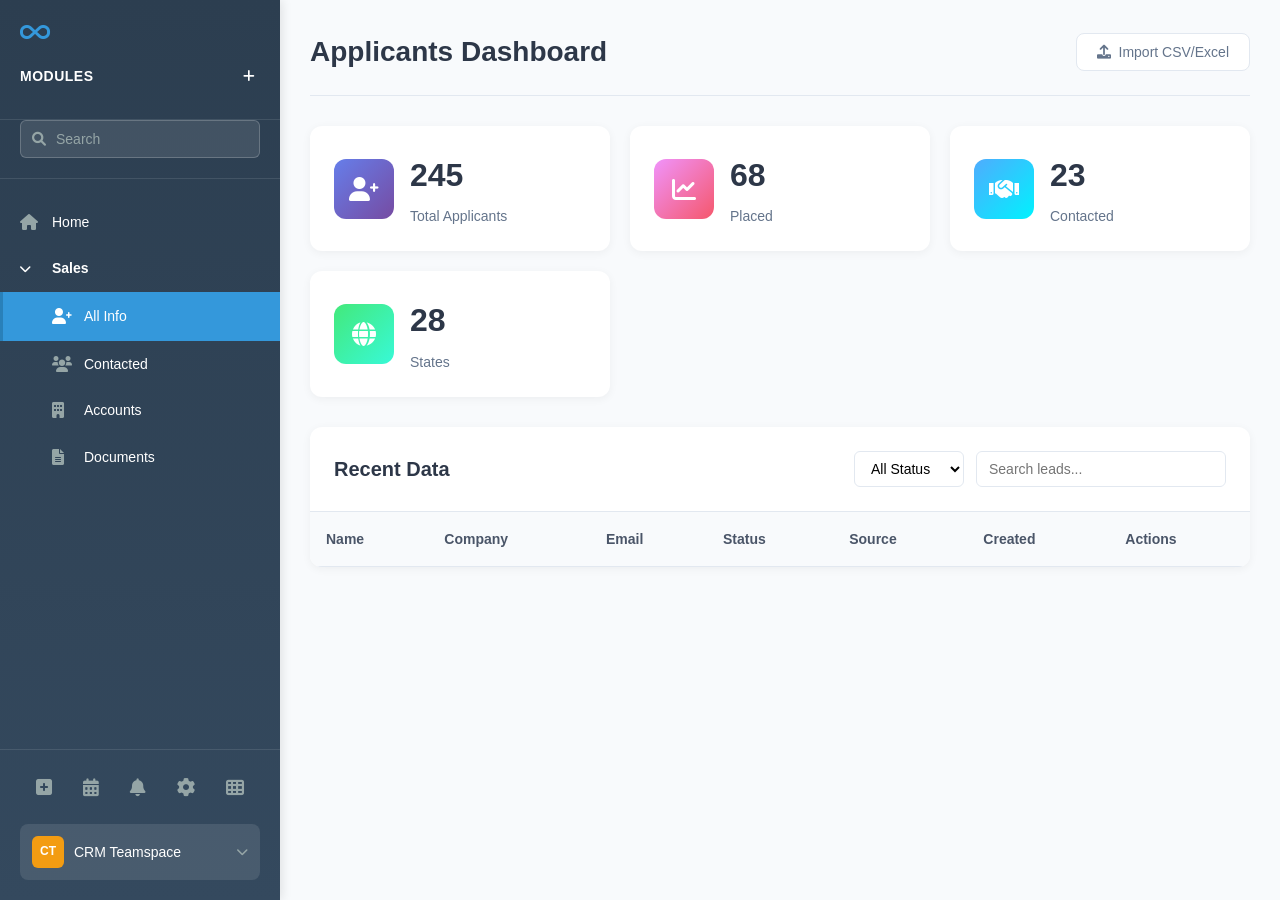
<file: index.html>
<!DOCTYPE html>
<html lang="en">
<head>
    <meta charset="UTF-8">
    <meta name="viewport" content="width=device-width, initial-scale=1.0">
    <title>CRM Dashboard - Update Company</title>
    <link rel="stylesheet" href="styles.css">
    <link href="https://cdnjs.cloudflare.com/ajax/libs/font-awesome/6.0.0/css/all.min.css" rel="stylesheet">
</head>
<body>
    <div class="app-container">
        <!-- Sidebar Navigation -->
        <nav class="sidebar">
            <div class="sidebar-header">
                <div class="logo">
                    <i class="fas fa-infinity"></i>
                </div>
                <div class="modules-section">
                    <div class="modules-header">
                        <span>Modules</span>
                        <button class="add-module-btn">
                            <i class="fas fa-plus"></i>
                        </button>
                    </div>
                </div>
            </div>

            <div class="search-section">
                <div class="search-container">
                    <i class="fas fa-search"></i>
                    <input type="text" placeholder="Search" class="search-input">
                </div>
            </div>

            <div class="nav-menu">
                <div class="nav-item">
                    <i class="fas fa-home"></i>
                    <span>Home</span>
                </div>

                <div class="nav-section">
                    <div class="nav-section-header" data-section="sales">
                        <i class="fas fa-chevron-down section-arrow"></i>
                        <span>Sales</span>
                    </div>
                    <div class="nav-section-content" id="sales-section">
                        <div class="nav-item active">
                            <i class="fas fa-user-plus"></i>
                            <span>All Info</span>
                            <button class="nav-options">
                                <i class="fas fa-ellipsis-h"></i>
                            </button>
                        </div>
                        <div class="nav-item">
                            <i class="fas fa-users"></i>
                            <span>Contacted</span>
                        </div>
                        <div class="nav-item">
                            <i class="fas fa-building"></i>
                            <span>Accounts</span>
                        </div>

                        <div class="nav-item">
                            <i class="fas fa-file-alt"></i>
                            <span>Documents</span>
                        </div>

                    </div>
                </div>


            </div>

            <div class="sidebar-footer">
                <div class="sidebar-icons">
                    <i class="fas fa-plus-square"></i>
                    <i class="fas fa-calendar-alt"></i>
                    <i class="fas fa-bell"></i>
                    <i class="fas fa-cog"></i>
                    <i class="fas fa-th"></i>
                </div>
                <div class="teamspace">
                    <div class="teamspace-info">
                        <div class="teamspace-avatar">CT</div>
                        <span>CRM Teamspace</span>
                        <i class="fas fa-chevron-down"></i>
                    </div>
                </div>
            </div>
        </nav>

        <!-- Main Content Area -->
        <main class="main-content">
            <div class="content-header">
                <h1>Applicants Dashboard</h1>
                <div class="header-actions">

                    <input type="file" id="csvFileInput" accept=".csv,.xlsx,.xls" style="display: none;">
                    <button class="btn btn-secondary" id="importBtn">
                        <i class="fas fa-upload"></i>
                        Import CSV/Excel
                    </button>
                </div>
            </div>

            <div class="content-body">
                <div class="stats-grid">
                    <div class="stat-card">
                        <div class="stat-icon">
                            <i class="fas fa-user-plus"></i>
                        </div>
                        <div class="stat-info">
                            <h3>245</h3>
                            <p>Total Applicants</p>
                        </div>
                    </div>
                    <div class="stat-card">
                        <div class="stat-icon">
                            <i class="fas fa-chart-line"></i>
                        </div>
                        <div class="stat-info">
                            <h3>68</h3>
                            <p>Placed</p>
                        </div>
                    </div>
                    <div class="stat-card">
                        <div class="stat-icon">
                            <i class="fas fa-handshake"></i>
                        </div>
                        <div class="stat-info">
                            <h3>23</h3>
                            <p>Contacted</p>
                        </div>
                    </div>
                    <div class="stat-card">
                        <div class="stat-icon">
                            <i class="fas fa-globe"></i>
                        </div>
                        <div class="stat-info">
                            <h3>28</h3>
                            <p>States</p>
                        </div>
                    </div>
                </div>

                <div class="leads-table-container">
                    <div class="table-header">
                        <h2>Recent Data</h2>
                        <div class="table-filters">
                            <select class="filter-select">
                                <option>All Status</option>
                                <option>New</option>
                                <option>Contacted</option>
                                <option>placed</option>
                            </select>
                            <select class="sort-select" id="sortSelect" style="display: none;">
                                <option value="">Sort by...</option>
                            </select>
                            <input type="text" placeholder="Search leads..." class="table-search">
                        </div>
                    </div>
                    <div class="table-wrapper">
                        <table class="leads-table">
                            <thead>
                                <tr>
                                    <th>Name</th>
                                    <th>Company</th>
                                    <th>Email</th>
                                    <th>Status</th>
                                    <th>Source</th>
                                    <th>Created</th>
                                    <th>Actions</th>
                                </tr>
                            </thead>
                        </table>
                    </div>
                </div>
            </div>
        </main>
    </div>

    <script src="script.js"></script>
</body>
</html>
</file>
<file: styles.css>
/* Reset and Base Styles */
* {
    margin: 0;
    padding: 0;
    box-sizing: border-box;
}

body {
    font-family: -apple-system, BlinkMacSystemFont, 'Segoe UI', Roboto, Oxygen, Ubuntu, Cantarell, sans-serif;
    background-color: #f5f7fa;
    color: #333;
    line-height: 1.6;
}

/* App Container */
.app-container {
    display: flex;
    min-height: 100vh;
}

/* Sidebar Styles */
.sidebar {
    width: 280px;
    background: linear-gradient(180deg, #2c3e50 0%, #34495e 100%);
    color: white;
    display: flex;
    flex-direction: column;
    position: fixed;
    height: 100vh;
    overflow-y: auto;
    box-shadow: 2px 0 10px rgba(0, 0, 0, 0.1);
}

.sidebar-header {
    padding: 20px;
    border-bottom: 1px solid rgba(255, 255, 255, 0.1);
}

.logo {
    display: flex;
    align-items: center;
    margin-bottom: 20px;
}

.logo i {
    font-size: 24px;
    color: #3498db;
}

.modules-section {
    margin-bottom: 10px;
}

.modules-header {
    display: flex;
    justify-content: space-between;
    align-items: center;
    font-weight: 600;
    font-size: 14px;
    text-transform: uppercase;
    letter-spacing: 0.5px;
}

.add-module-btn {
    background: none;
    border: none;
    color: white;
    cursor: pointer;
    padding: 5px;
    border-radius: 4px;
    transition: background-color 0.2s;
}

.add-module-btn:hover {
    background-color: rgba(255, 255, 255, 0.1);
}

/* Search Section */
.search-section {
    padding: 0 20px 20px;
    border-bottom: 1px solid rgba(255, 255, 255, 0.1);
}

.search-container {
    position: relative;
    display: flex;
    align-items: center;
}

.search-container i {
    position: absolute;
    left: 12px;
    color: #95a5a6;
    font-size: 14px;
}

.search-input {
    width: 100%;
    padding: 10px 12px 10px 35px;
    background-color: rgba(255, 255, 255, 0.1);
    border: 1px solid rgba(255, 255, 255, 0.2);
    border-radius: 6px;
    color: white;
    font-size: 14px;
    transition: all 0.2s;
}

.search-input::placeholder {
    color: #95a5a6;
}

.search-input:focus {
    outline: none;
    background-color: rgba(255, 255, 255, 0.15);
    border-color: #3498db;
}

/* Navigation Menu */
.nav-menu {
    flex: 1;
    padding: 20px 0;
}

.nav-item {
    display: flex;
    align-items: center;
    padding: 12px 20px;
    cursor: pointer;
    transition: all 0.2s;
    position: relative;
}

.nav-item:hover {
    background-color: rgba(255, 255, 255, 0.1);
}

.nav-item.active {
    background-color: #3498db;
    box-shadow: inset 3px 0 0 #2980b9;
}

.nav-item i {
    width: 20px;
    margin-right: 12px;
    font-size: 16px;
    color: #95a5a6;
}

.nav-item.active i {
    color: white;
}

.nav-item span {
    flex: 1;
    font-size: 14px;
    font-weight: 500;
}

.nav-options {
    background: none;
    border: none;
    color: #95a5a6;
    cursor: pointer;
    padding: 4px;
    border-radius: 4px;
    opacity: 0;
    transition: all 0.2s;
}

.nav-item:hover .nav-options {
    opacity: 1;
}

.nav-options:hover {
    background-color: rgba(255, 255, 255, 0.1);
    color: white;
}

/* Navigation Sections */
.nav-section {
    margin-bottom: 10px;
}

.nav-section-header {
    display: flex;
    align-items: center;
    padding: 12px 20px;
    cursor: pointer;
    font-weight: 600;
    font-size: 14px;
    transition: background-color 0.2s;
}

.nav-section-header:hover {
    background-color: rgba(255, 255, 255, 0.05);
}

.section-arrow {
    width: 20px;
    margin-right: 12px;
    font-size: 12px;
    transition: transform 0.2s;
}

.nav-section-content {
    max-height: 500px;
    overflow: hidden;
    transition: max-height 0.3s ease;
}

.nav-section-content.collapsed {
    max-height: 0;
}

.nav-section-content .nav-item {
    padding-left: 52px;
}

/* Sidebar Footer */
.sidebar-footer {
    padding: 20px;
    border-top: 1px solid rgba(255, 255, 255, 0.1);
}

.sidebar-icons {
    display: flex;
    justify-content: space-around;
    margin-bottom: 20px;
}

.sidebar-icons i {
    font-size: 18px;
    color: #95a5a6;
    cursor: pointer;
    padding: 8px;
    border-radius: 6px;
    transition: all 0.2s;
}

.sidebar-icons i:hover {
    color: white;
    background-color: rgba(255, 255, 255, 0.1);
}

.teamspace {
    background-color: rgba(255, 255, 255, 0.1);
    border-radius: 8px;
    padding: 12px;
}

.teamspace-info {
    display: flex;
    align-items: center;
    cursor: pointer;
}

.teamspace-avatar {
    width: 32px;
    height: 32px;
    background-color: #f39c12;
    border-radius: 6px;
    display: flex;
    align-items: center;
    justify-content: center;
    font-weight: bold;
    font-size: 12px;
    margin-right: 10px;
}

.teamspace-info span {
    flex: 1;
    font-size: 14px;
    font-weight: 500;
}

.teamspace-info i {
    font-size: 12px;
    color: #95a5a6;
}

/* Main Content */
.main-content {
    flex: 1;
    margin-left: 280px;
    padding: 30px;
    background-color: #f8fafc;
}

.content-header {
    display: flex;
    justify-content: space-between;
    align-items: center;
    margin-bottom: 30px;
    padding-bottom: 20px;
    border-bottom: 1px solid #e2e8f0;
}

.content-header h1 {
    font-size: 28px;
    font-weight: 700;
    color: #2d3748;
}

.header-actions {
    display: flex;
    gap: 12px;
}

/* Buttons */
.btn {
    padding: 10px 20px;
    border: none;
    border-radius: 8px;
    font-size: 14px;
    font-weight: 500;
    cursor: pointer;
    display: flex;
    align-items: center;
    gap: 8px;
    transition: all 0.2s;
}

.btn-primary {
    background-color: #3498db;
    color: white;
}

.btn-primary:hover {
    background-color: #2980b9;
    transform: translateY(-1px);
    box-shadow: 0 4px 12px rgba(52, 152, 219, 0.3);
}

.btn-secondary {
    background-color: white;
    color: #64748b;
    border: 1px solid #e2e8f0;
}

.btn-secondary:hover {
    background-color: #f8fafc;
    border-color: #cbd5e0;
}

/* Stats Grid */
.stats-grid {
    display: grid;
    grid-template-columns: repeat(auto-fit, minmax(250px, 1fr));
    gap: 20px;
    margin-bottom: 30px;
}

.stat-card {
    background: white;
    padding: 24px;
    border-radius: 12px;
    box-shadow: 0 2px 10px rgba(0, 0, 0, 0.05);
    display: flex;
    align-items: center;
    transition: all 0.2s;
}

.stat-card:hover {
    transform: translateY(-2px);
    box-shadow: 0 8px 25px rgba(0, 0, 0, 0.1);
}

.stat-icon {
    width: 60px;
    height: 60px;
    border-radius: 12px;
    display: flex;
    align-items: center;
    justify-content: center;
    margin-right: 16px;
    font-size: 24px;
    color: white;
}

.stat-card:nth-child(1) .stat-icon {
    background: linear-gradient(135deg, #667eea 0%, #764ba2 100%);
}

.stat-card:nth-child(2) .stat-icon {
    background: linear-gradient(135deg, #f093fb 0%, #f5576c 100%);
}

.stat-card:nth-child(3) .stat-icon {
    background: linear-gradient(135deg, #4facfe 0%, #00f2fe 100%);
}

.stat-card:nth-child(4) .stat-icon {
    background: linear-gradient(135deg, #43e97b 0%, #38f9d7 100%);
}

.stat-info h3 {
    font-size: 32px;
    font-weight: 700;
    color: #2d3748;
    margin-bottom: 4px;
}

.stat-info p {
    color: #64748b;
    font-size: 14px;
    font-weight: 500;
}

/* Table Container */
.leads-table-container {
    background: white;
    border-radius: 12px;
    box-shadow: 0 2px 10px rgba(0, 0, 0, 0.05);
    overflow: hidden;
}

.table-header {
    padding: 24px;
    border-bottom: 1px solid #e2e8f0;
    display: flex;
    justify-content: space-between;
    align-items: center;
}

.table-header h2 {
    font-size: 20px;
    font-weight: 600;
    color: #2d3748;
}

.table-filters {
    display: flex;
    gap: 12px;
}

.filter-select,
.sort-select,
.table-search {
    padding: 8px 12px;
    border: 1px solid #e2e8f0;
    border-radius: 6px;
    font-size: 14px;
    background-color: white;
}

.filter-select:focus,
.sort-select:focus,
.table-search:focus {
    outline: none;
    border-color: #3498db;
}

.table-search {
    width: 250px;
}

/* Table */
.table-wrapper {
    overflow-x: auto;
}

.leads-table {
    width: 100%;
    border-collapse: collapse;
}

.leads-table th {
    background-color: #f8fafc;
    padding: 16px;
    text-align: left;
    font-weight: 600;
    color: #4a5568;
    font-size: 14px;
    border-bottom: 1px solid #e2e8f0;
}

.leads-table td {
    padding: 16px;
    border-bottom: 1px solid #f1f5f9;
    font-size: 14px;
    color: #2d3748;
}

.leads-table tr:hover {
    background-color: #f8fafc;
}

.lead-name {
    display: flex;
    align-items: center;
    gap: 12px;
}

.avatar {
    width: 36px;
    height: 36px;
    border-radius: 8px;
    background-color: #3498db;
    display: flex;
    align-items: center;
    justify-content: center;
    color: white;
    font-weight: 600;
    font-size: 12px;
}

.status-badge {
    padding: 4px 12px;
    border-radius: 20px;
    font-size: 12px;
    font-weight: 500;
    text-transform: uppercase;
    letter-spacing: 0.5px;
}

.status-new {
    background-color: #e3f2fd;
    color: #1976d2;
}

.status-qualified {
    background-color: #f3e5f5;
    color: #7b1fa2;
}

.status-converted {
    background-color: #e8f5e8;
    color: #388e3c;
}

.action-buttons {
    display: flex;
    gap: 8px;
}

.btn-icon {
    width: 32px;
    height: 32px;
    border: none;
    background: none;
    border-radius: 6px;
    cursor: pointer;
    display: flex;
    align-items: center;
    justify-content: center;
    color: #64748b;
    transition: all 0.2s;
}

.btn-icon:hover {
    background-color: #f1f5f9;
    color: #3498db;
}

/* Responsive Design */
@media (max-width: 768px) {
    .sidebar {
        width: 100%;
        position: relative;
        height: auto;
    }
    
    .main-content {
        margin-left: 0;
        padding: 20px;
    }
    
    .content-header {
        flex-direction: column;
        gap: 16px;
        align-items: stretch;
    }
    
    .header-actions {
        justify-content: center;
    }
    
    .stats-grid {
        grid-template-columns: 1fr;
    }
    
    .table-header {
        flex-direction: column;
        gap: 16px;
        align-items: stretch;
    }
    
    .table-filters {
        flex-direction: column;
    }
    
    .table-search {
        width: 100%;
    }
}

@media (max-width: 480px) {
    .main-content {
        padding: 15px;
    }
    
    .stat-card {
        padding: 16px;
    }
    
    .stat-icon {
        width: 48px;
        height: 48px;
        font-size: 20px;
    }
    
    .stat-info h3 {
        font-size: 24px;
    }
    
    .leads-table th,
    .leads-table td {
        padding: 12px 8px;
        font-size: 13px;
    }
}
</file>
